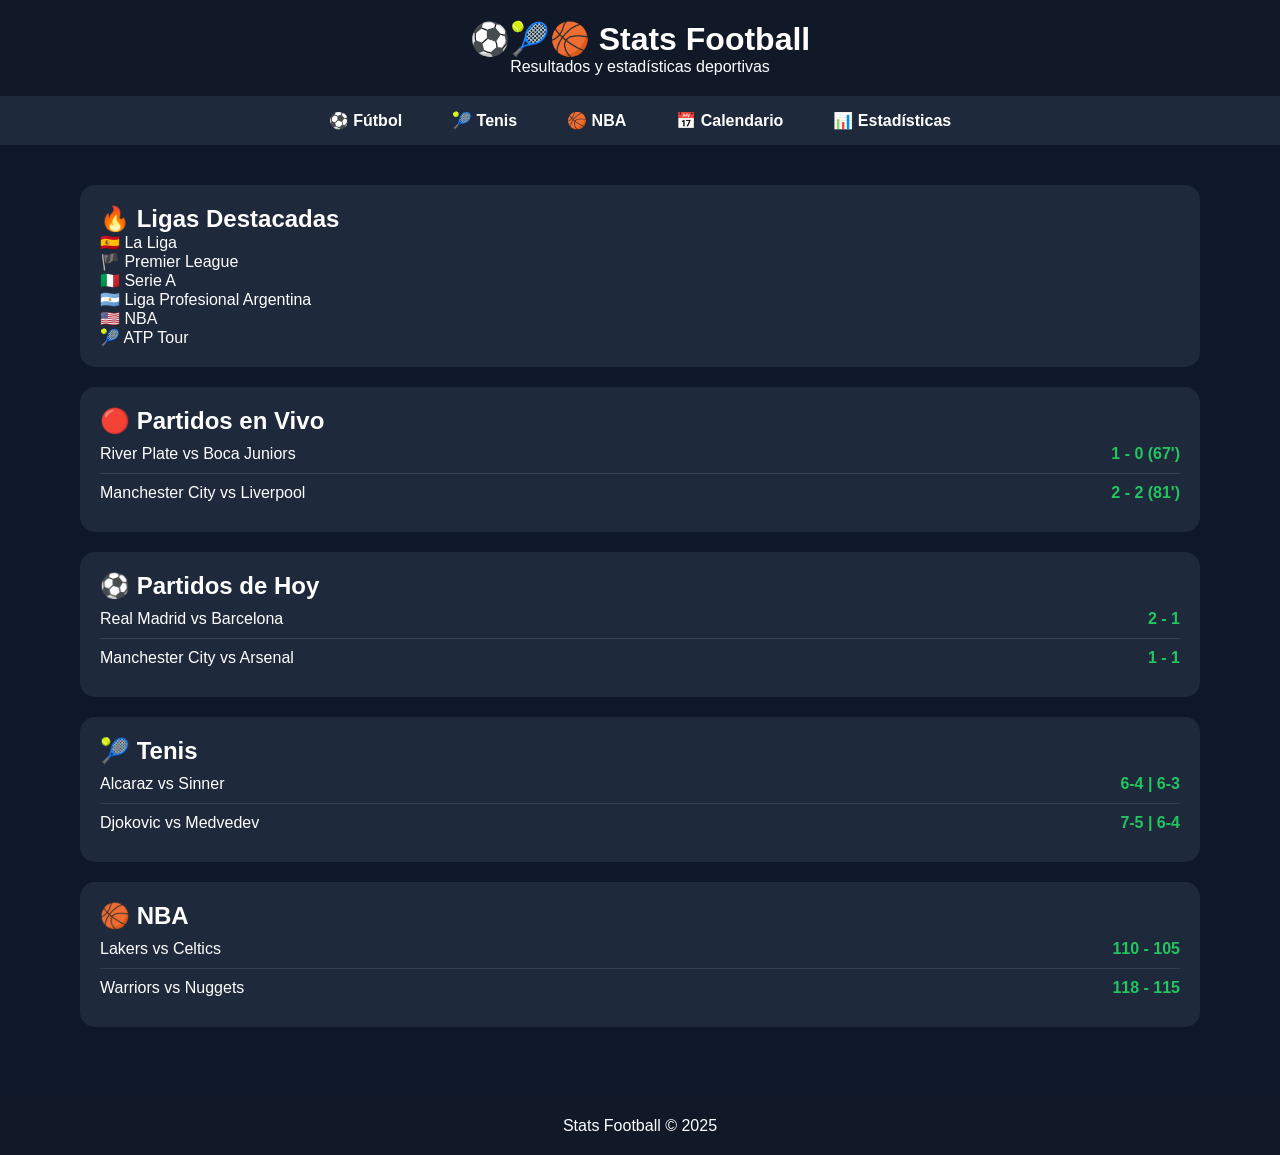
<file: index.html>
<!DOCTYPE html>
<html lang="es">
<head>
<meta charset="UTF-8">
<meta name="viewport" content="width=device-width, initial-scale=1.0">
<title>Stats Football</title>
<link rel="stylesheet" href="styles.css">
<style>
*{
margin:0;
padding:0;
box-sizing:border-box;
font-family:Arial, sans-serif;
}

body{
background:#0f172a;
color:white;
}

header{
background:#111827;
padding:20px;
text-align:center;
}

header h1{
font-size:32px;
}

nav{
display:flex;
justify-content:center;
gap:20px;
padding:15px;
background:#1e293b;
}

nav a{
color:white;
text-decoration:none;
font-weight:bold;
}

.container{
max-width:1200px;
margin:auto;
padding:20px;
}

.card{
background:#1e293b;
padding:20px;
border-radius:15px;
margin-bottom:20px;
}

.match{
display:flex;
justify-content:space-between;
padding:10px 0;
border-bottom:1px solid #334155;
}

.match:last-child{
border-bottom:none;
}

.score{
font-weight:bold;
color:#22c55e;
}

footer{
text-align:center;
padding:20px;
background:#111827;
margin-top:30px;
}
</style>
</head>

<body>

<header>
<h1>⚽🎾🏀 Stats Football</h1>
<p>Resultados y estadísticas deportivas</p>
</header>

<nav>
<a href="futbol.html">⚽ Fútbol</a>
<a href="#">🎾 Tenis</a>
<a href="#">🏀 NBA</a>
<a href="calendario.html">📅 Calendario</a>
<a href="#">📊 Estadísticas</a>
</nav>

<div class="container">
<div class="card">
<h2>🔥 Ligas Destacadas</h2>

<p>🇪🇸 La Liga</p>
<p>🏴 Premier League</p>
<p>🇮🇹 Serie A</p>
<p>🇦🇷 Liga Profesional Argentina</p>
<p>🇺🇸 NBA</p>
<p>🎾 ATP Tour</p>
</div>
<div class="card">
<h2>🔴 Partidos en Vivo</h2>

<div class="match">
<a href="partido.html" style="color:white;text-decoration:none;">
River Plate vs Boca Juniors
</a>
<span class="score">1 - 0 (67')</span>
</div>

<div class="match">
<a href="partido.html" style="color:white;text-decoration:none;">
Manchester City vs Liverpool
</a>
<span class="score">2 - 2 (81')</span>
</div>

</div>
<div class="card">
<h2>⚽ Partidos de Hoy</h2>

<div class="match">
<span>Real Madrid vs Barcelona</span>
<span class="score">2 - 1</span>
</div>

<div class="match">
<span>Manchester City vs Arsenal</span>
<span class="score">1 - 1</span>
</div>

</div>

<div class="card">
<h2>🎾 Tenis</h2>

<div class="match">
<span>Alcaraz vs Sinner</span>
<span class="score">6-4 | 6-3</span>
</div>

<div class="match">
<span>Djokovic vs Medvedev</span>
<span class="score">7-5 | 6-4</span>
</div>

</div>

<div class="card">
<h2>🏀 NBA</h2>

<div class="match">
<span>Lakers vs Celtics</span>
<span class="score">110 - 105</span>
</div>

<div class="match">
<span>Warriors vs Nuggets</span>
<span class="score">118 - 115</span>
</div>

</div>

</div>

<footer>
Stats Football © 2025
</footer>

<script src="script.js"></script>
</body>
</html>
</file>
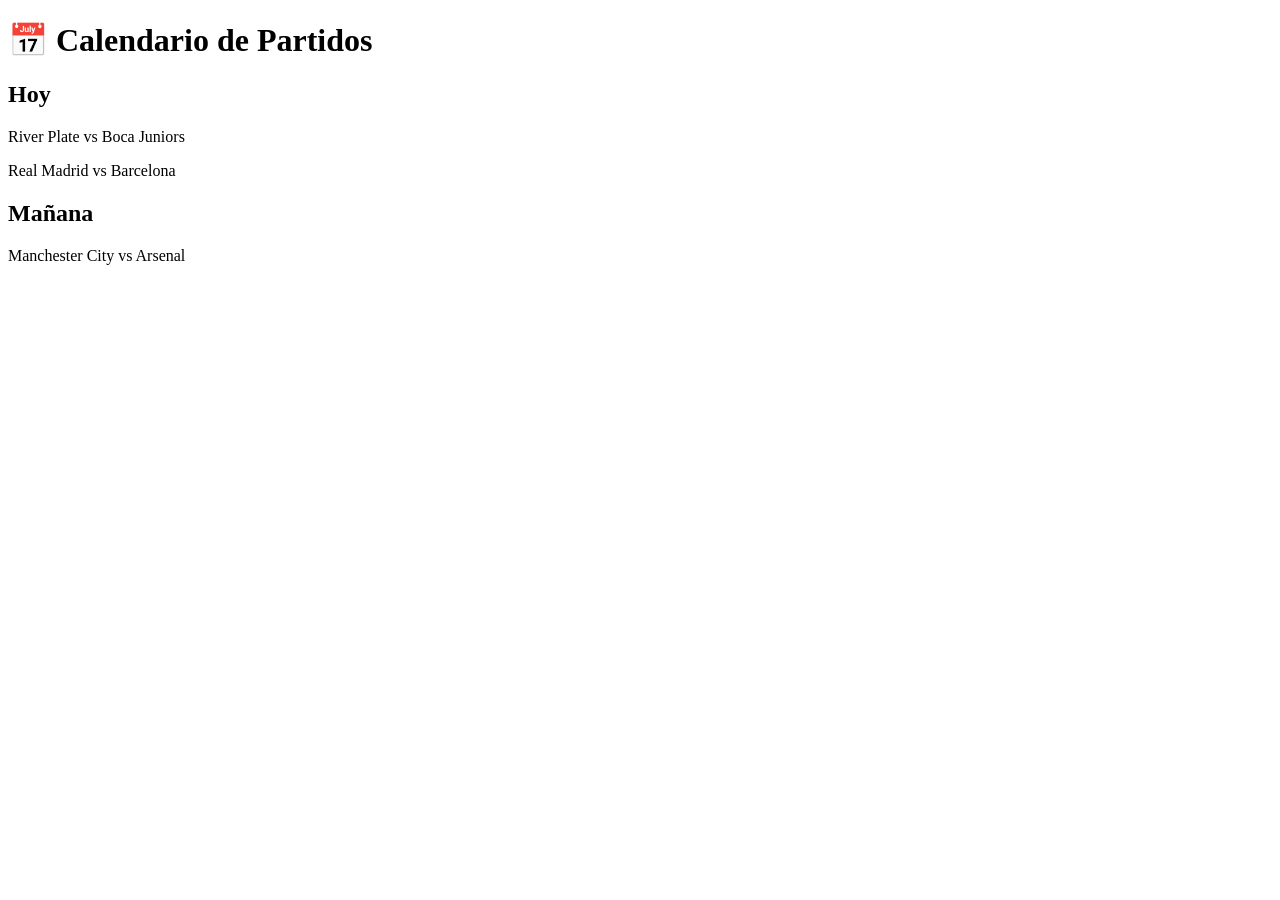
<file: calendario.html>
<!DOCTYPE html>
<html lang="es">
<head>
<meta charset="UTF-8">
<meta name="viewport" content="width=device-width, initial-scale=1.0">
<title>Calendario</title>
</head>
<body>

<h1>📅 Calendario de Partidos</h1>

<h2>Hoy</h2>
<p>River Plate vs Boca Juniors</p>
<p>Real Madrid vs Barcelona</p>

<h2>Mañana</h2>
<p>Manchester City vs Arsenal</p>

</body>
</html>
</file>
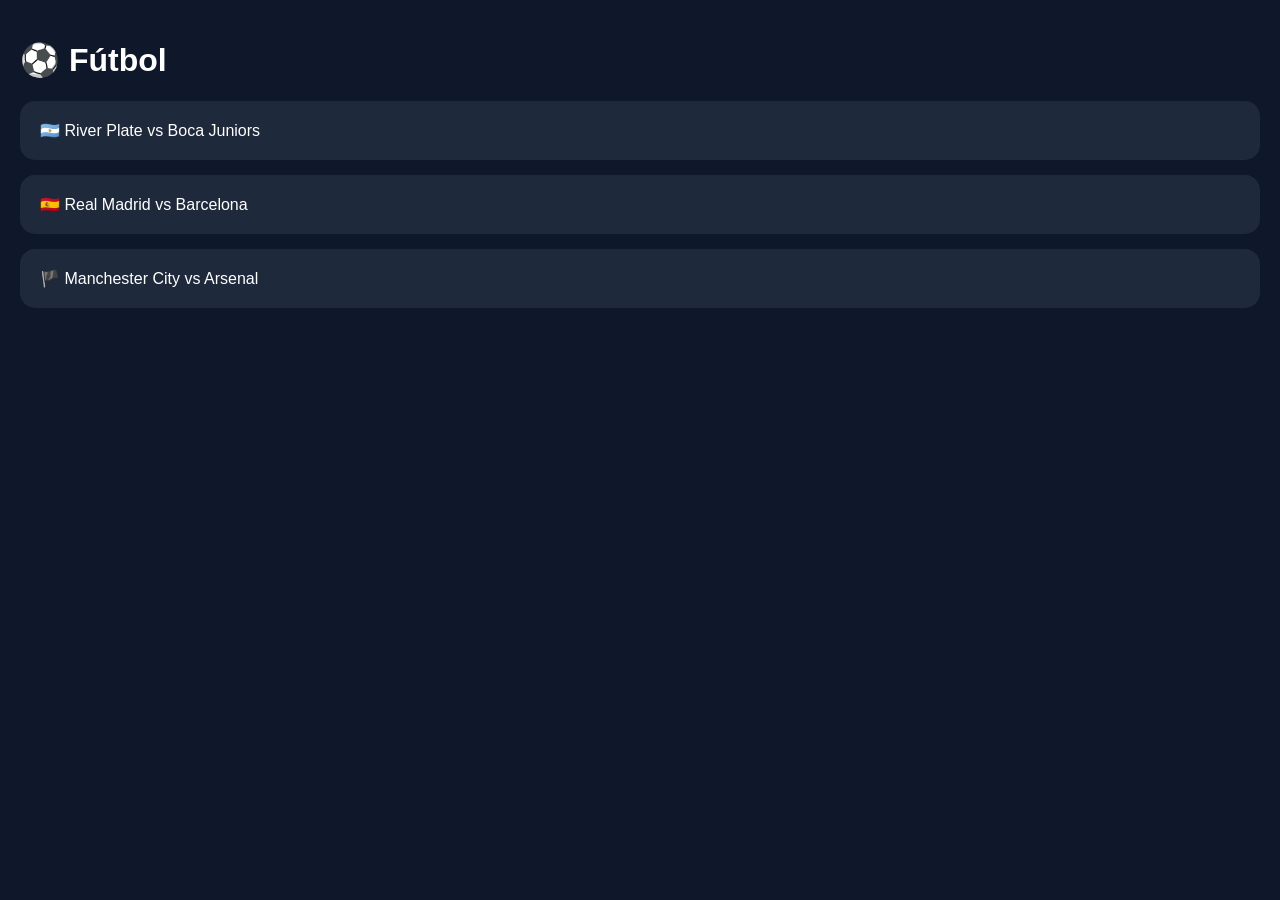
<file: futbol.html>
<!DOCTYPE html>
<html lang="es">
<head>
<meta charset="UTF-8">
<meta name="viewport" content="width=device-width, initial-scale=1.0">
<title>Fútbol - Stats Football</title>

<style>
body{
background:#0f172a;
color:white;
font-family:Arial,sans-serif;
margin:0;
padding:20px;
}

.card{
background:#1e293b;
padding:20px;
border-radius:15px;
margin-bottom:15px;
}

a{
color:white;
text-decoration:none;
}
</style>

</head>
<body>

<h1>⚽ Fútbol</h1>

<div class="card">
<a href="partido.html">
🇦🇷 River Plate vs Boca Juniors
</a>
</div>

<div class="card">
<a href="partido.html">
🇪🇸 Real Madrid vs Barcelona
</a>
</div>

<div class="card">
<a href="partido.html">
🏴 Manchester City vs Arsenal
</a>
</div>

</body>
</html>
</file>
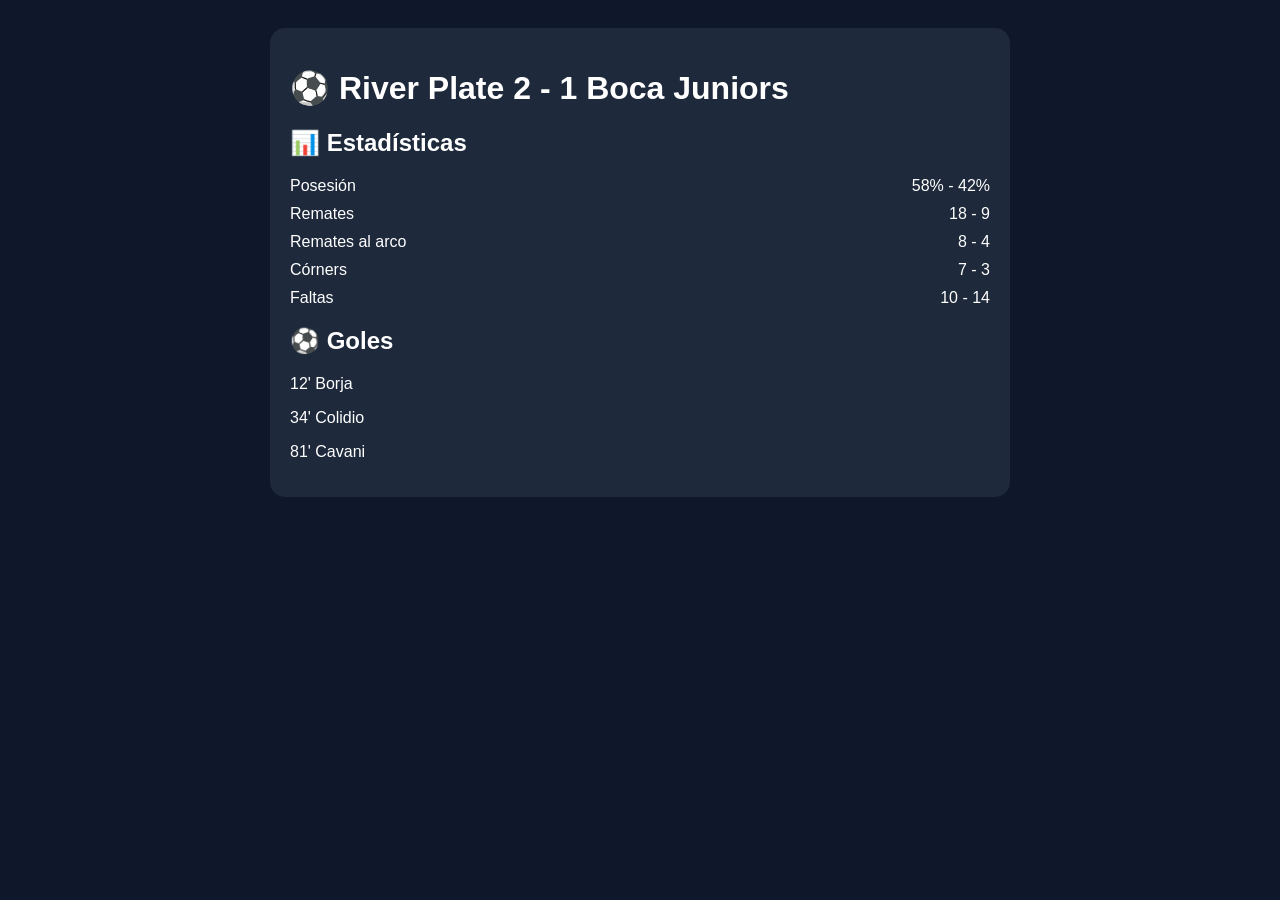
<file: partido.html>
<!DOCTYPE html>
<html lang="es">
<head>
<meta charset="UTF-8">
<meta name="viewport" content="width=device-width, initial-scale=1.0">
<title>Estadísticas del Partido</title>

<style>
body{
background:#0f172a;
color:white;
font-family:Arial;
padding:20px;
}

.card{
background:#1e293b;
padding:20px;
border-radius:15px;
max-width:700px;
margin:auto;
}

.stat{
display:flex;
justify-content:space-between;
margin:10px 0;
}
</style>
</head>
<body>

<div class="card">

<h1>⚽ River Plate 2 - 1 Boca Juniors</h1>

<h2>📊 Estadísticas</h2>

<div class="stat">
<span>Posesión</span>
<span>58% - 42%</span>
</div>

<div class="stat">
<span>Remates</span>
<span>18 - 9</span>
</div>

<div class="stat">
<span>Remates al arco</span>
<span>8 - 4</span>
</div>

<div class="stat">
<span>Córners</span>
<span>7 - 3</span>
</div>

<div class="stat">
<span>Faltas</span>
<span>10 - 14</span>
</div>

<h2>⚽ Goles</h2>

<p>12' Borja</p>
<p>34' Colidio</p>
<p>81' Cavani</p>

</div>

</body>
</html>
</file>
<file: styles.css>
body{
  background:#0f172a;
  color:white;
  font-family:Arial,sans-serif;
  margin:0;
}

header{
  background:#111827;
  padding:20px;
  text-align:center;
}

nav{
  background:#1e293b;
  padding:15px;
  text-align:center;
}

nav a{
  color:white;
  text-decoration:none;
  margin:0 15px;
  font-weight:bold;
}

.card{
  background:#1e293b;
  margin:20px;
  padding:20px;
  border-radius:12px;
}

.match{
  display:flex;
  justify-content:space-between;
  padding:10px 0;
  border-bottom:1px solid #334155;
}
</file>
